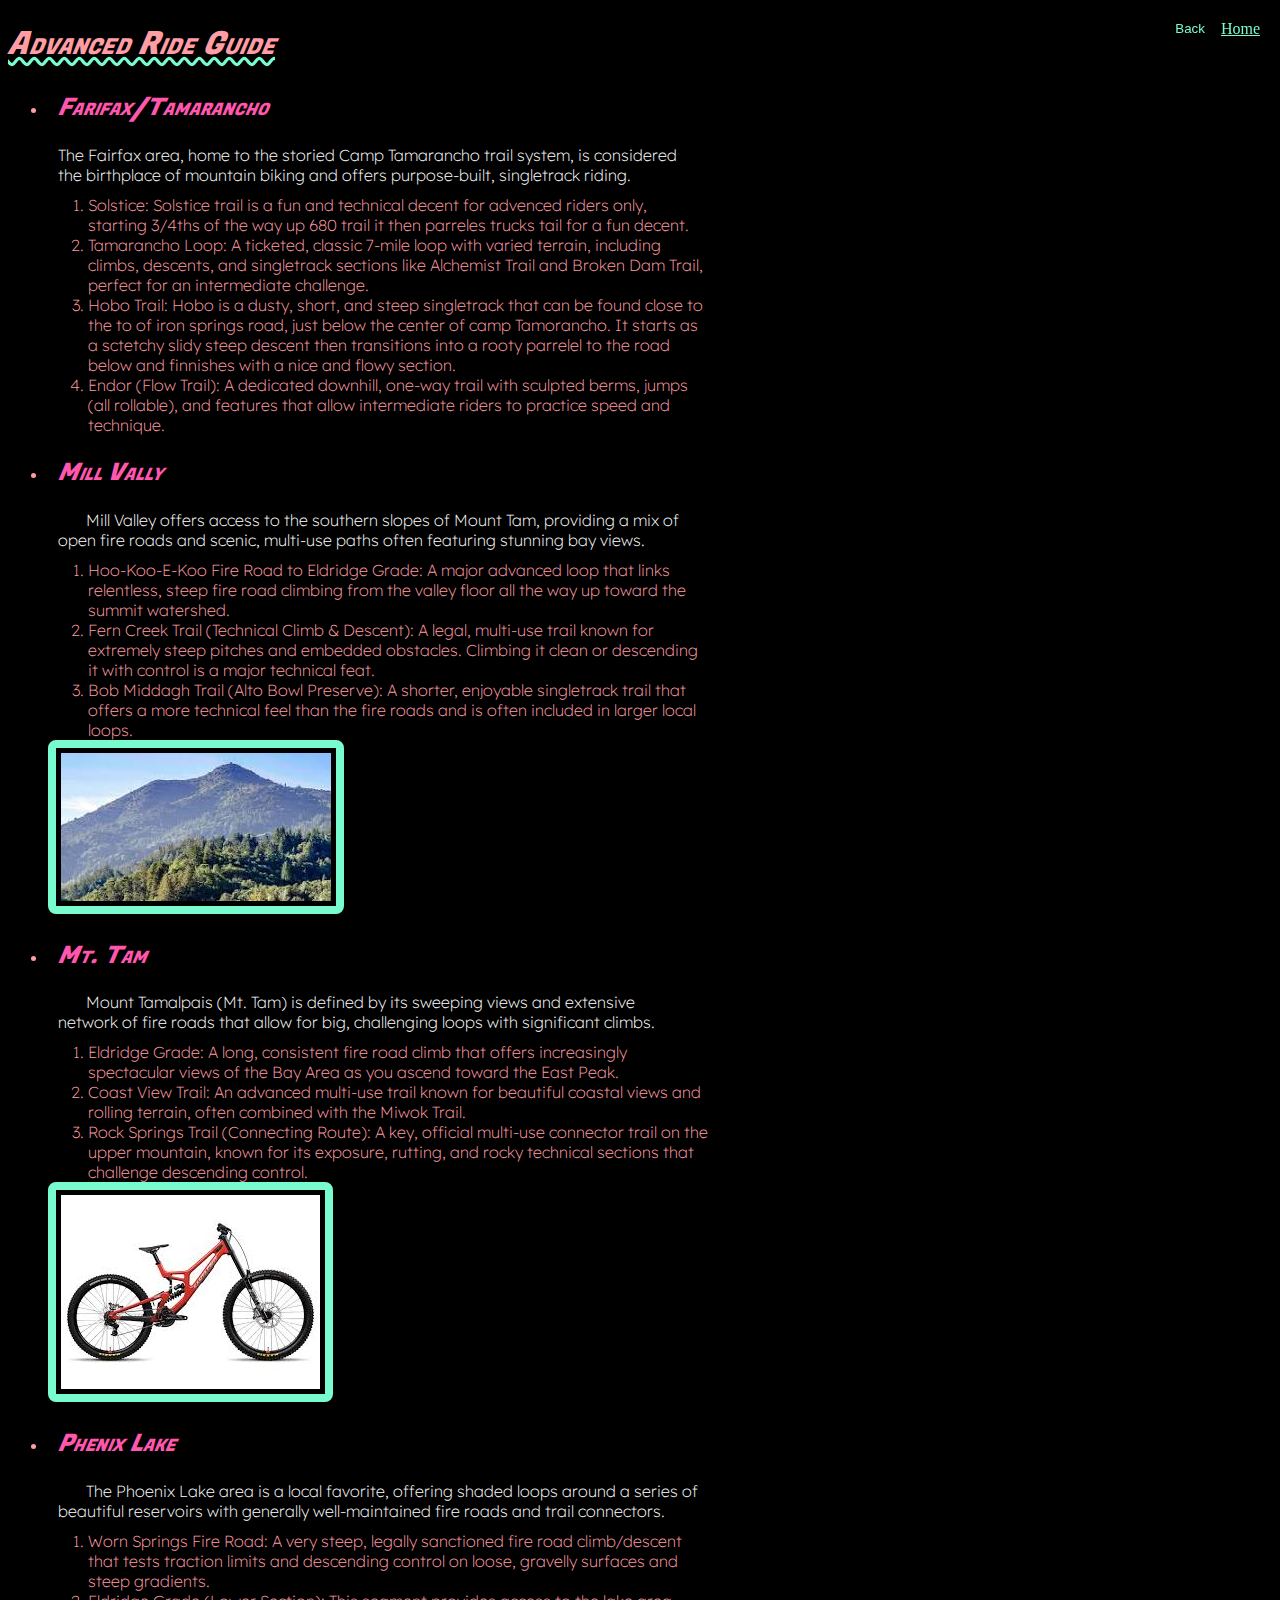
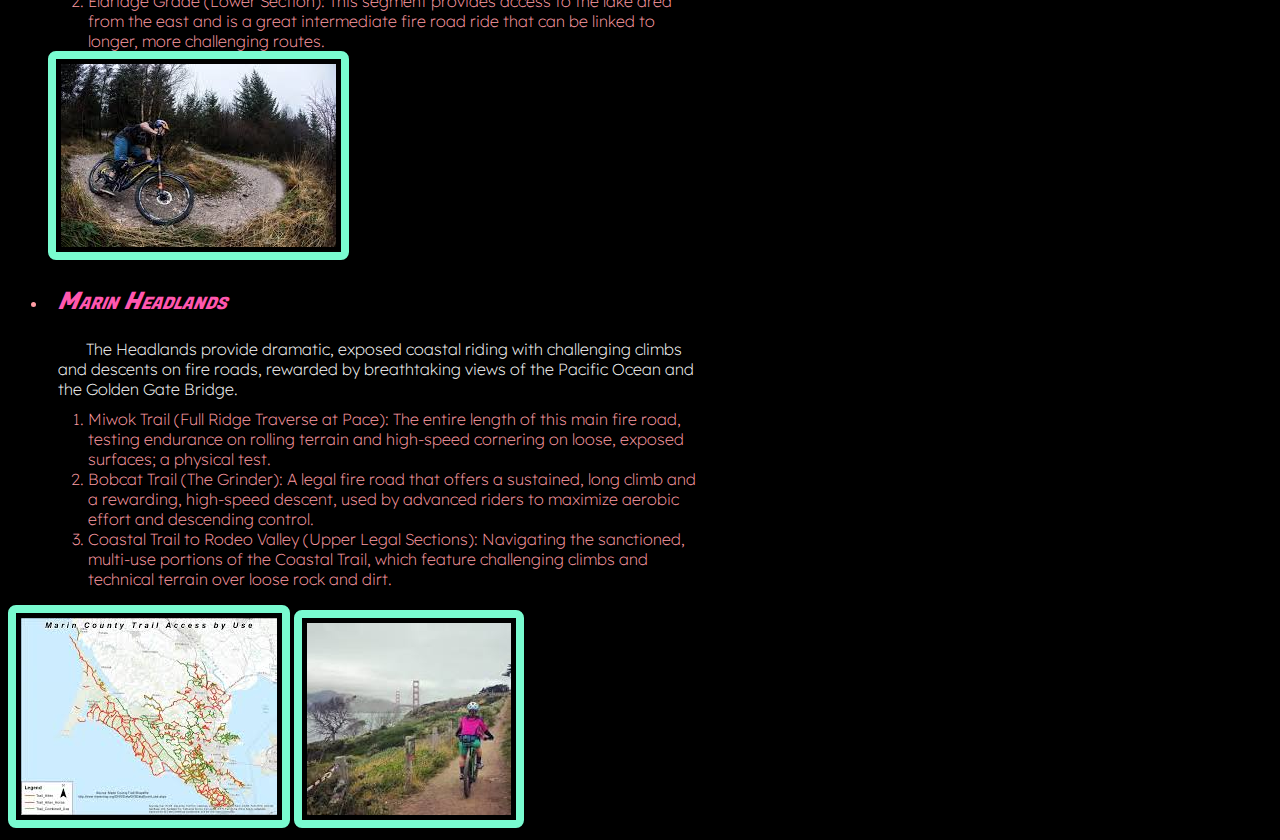
<file: advancedPage.html>
<!DOCTYPE html>
<html lang="en">

<head>
    <meta charset="UTF-8">
    <meta name="viewport" content="width=device-width, initial-scale=1.0">
    <title>RHSMTB</title>
    <link rel="preconnect" href="https://fonts.googleapis.com">
    <link rel="preconnect" href="https://fonts.gstatic.com" crossorigin>
    <link href="https://fonts.googleapis.com/css2?family=Fugaz+One&family=Lexend:wght@100..900&display=swap"
        rel="stylesheet">
    <link rel="stylesheet" href="style.css">
</head>

<body>
    <script src="index.js"></script>
    <div class="backAndHomeBtn">
        <button id="backBtn" onclick="history.back()" class="button-style">Back</button>
        <a href="../index.html" id="homeBtn" class="button-style">Home</a>
    </div>
    </div>
    <h1>Advanced Ride Guide</h1>
    <ul>
        <li>
            <h2>Farifax/Tamarancho</h2>
        </li>
        <p>The Fairfax area, home to the storied Camp Tamarancho trail system, is considered the birthplace of mountain
            biking and offers purpose-built, singletrack riding.
        </p>
        <ol>
            <li>
                Solstice: Solstice trail is a fun and technical decent for advenced riders only, starting 3/4ths of the
                way up 680 trail it then parreles trucks tail for a fun decent.
            </li>
            <li> Tamarancho Loop: A ticketed, classic 7-mile loop with varied terrain, including climbs, descents, and
                singletrack sections like Alchemist Trail and Broken Dam Trail, perfect for an intermediate challenge.
            </li>
            <li>
                Hobo Trail: Hobo is a dusty, short, and steep singletrack that can be found close to the to of iron
                springs road, just below the center of camp Tamorancho. It starts as a sctetchy slidy steep descent then
                transitions into
                a rooty parrelel to the road below and finnishes with a nice and flowy section.
            </li>
            <li>
                Endor (Flow Trail): A dedicated downhill, one-way trail with sculpted berms, jumps (all rollable), and
                features that allow intermediate riders to practice speed and technique.
            </li>
        </ol>
        <li>
            <h2>Mill Vally</h2>
        </li>
        <p>&nbsp; &nbsp; &nbsp; &nbsp;Mill Valley offers access to the southern slopes of Mount Tam, providing a mix of
            open fire roads and scenic,
            multi-use paths often featuring stunning bay views.
        </p>
        <ol>
            <li> Hoo-Koo-E-Koo Fire Road to Eldridge Grade: A major advanced loop that links relentless, steep fire road
                climbing from the valley floor all the way up toward the summit watershed.
            </li>
            <li>
                Fern Creek Trail (Technical Climb & Descent): A legal, multi-use trail known for extremely steep pitches
                and embedded obstacles. Climbing it clean or descending it with control is a major technical feat.
            </li>
            <li>
                Bob Middagh Trail (Alto Bowl Preserve): A shorter, enjoyable singletrack trail that offers a more
                technical
                feel than the fire roads and is often included in larger local loops.
        </ol>
        </li>
        <img src="img/tam.png" alt="MT. Tam">
        <li>
            <h2>Mt. Tam</h2>
        </li>
        <p>&nbsp; &nbsp; &nbsp; &nbsp;Mount Tamalpais (Mt. Tam) is defined by its sweeping views and extensive network
            of fire roads that allow for big, challenging loops with significant climbs.
        </p>
        <ol>
            <li>Eldridge Grade: A long, consistent fire road climb that offers increasingly spectacular views of the Bay
                Area as you ascend toward the East Peak.
            </li>
            <li>
                Coast View Trail: An advanced multi-use trail known for beautiful coastal views and rolling terrain,
                often combined with the Miwok Trail.
            </li>
            <li>
                Rock Springs Trail (Connecting Route): A key, official multi-use connector trail on the upper mountain,
                known for its exposure, rutting, and rocky technical sections that challenge descending control.
        </ol>
        </li>
        <img src="img/v10.png" alt="Dream DH Bike">
        <li>
            <h2>Phenix Lake</h2>
        </li>
        <p>&nbsp; &nbsp; &nbsp; &nbsp;The Phoenix Lake area is a local favorite, offering shaded loops around a series
            of
            beautiful reservoirs with
            generally well-maintained fire roads and trail connectors.
        </p>
        <ol>
            <li>
                Worn Springs Fire Road: A very steep, legally sanctioned fire road climb/descent that tests traction
                limits and descending control on loose, gravelly surfaces and steep gradients.
            </li>
            <li>
                Eldridge Grade (Lower Section): This segment provides access to the lake area from the east and is a
                great
                intermediate fire road ride that can be linked to longer, more challenging routes.
            </li>
        </ol>
        <img src="img/mattjones.png" alt="Matt Jones">
        <li>
            <h2>Marin Headlands</h2>
        </li>
        <p>&nbsp; &nbsp; &nbsp; &nbsp;The Headlands provide dramatic, exposed coastal riding with challenging climbs and
            descents on fire roads,
            rewarded by breathtaking views of the Pacific Ocean and the Golden Gate Bridge.
        </p>
        <ol>
            <li>Miwok Trail (Full Ridge Traverse at Pace): The entire length of this main fire road, testing endurance
                on rolling terrain and high-speed cornering on loose, exposed surfaces; a physical test.
            </li>
            <li>
                Bobcat Trail (The Grinder): A legal fire road that offers a sustained, long climb and a rewarding,
                high-speed descent, used by advanced riders to maximize aerobic effort and descending control.
            </li>
            <li>
                Coastal Trail to Rodeo Valley (Upper Legal Sections): Navigating the sanctioned, multi-use portions of
                the Coastal Trail, which feature challenging climbs and technical terrain over loose rock and dirt.
            </li>
        </ol>
    </ul>
            <img src="img/marinmap.jpg" alt="Marin Trail Map">
    <img src="img/headlands.png" alt="Foggy day in the marin headlands">
</body>

</html>
</file>
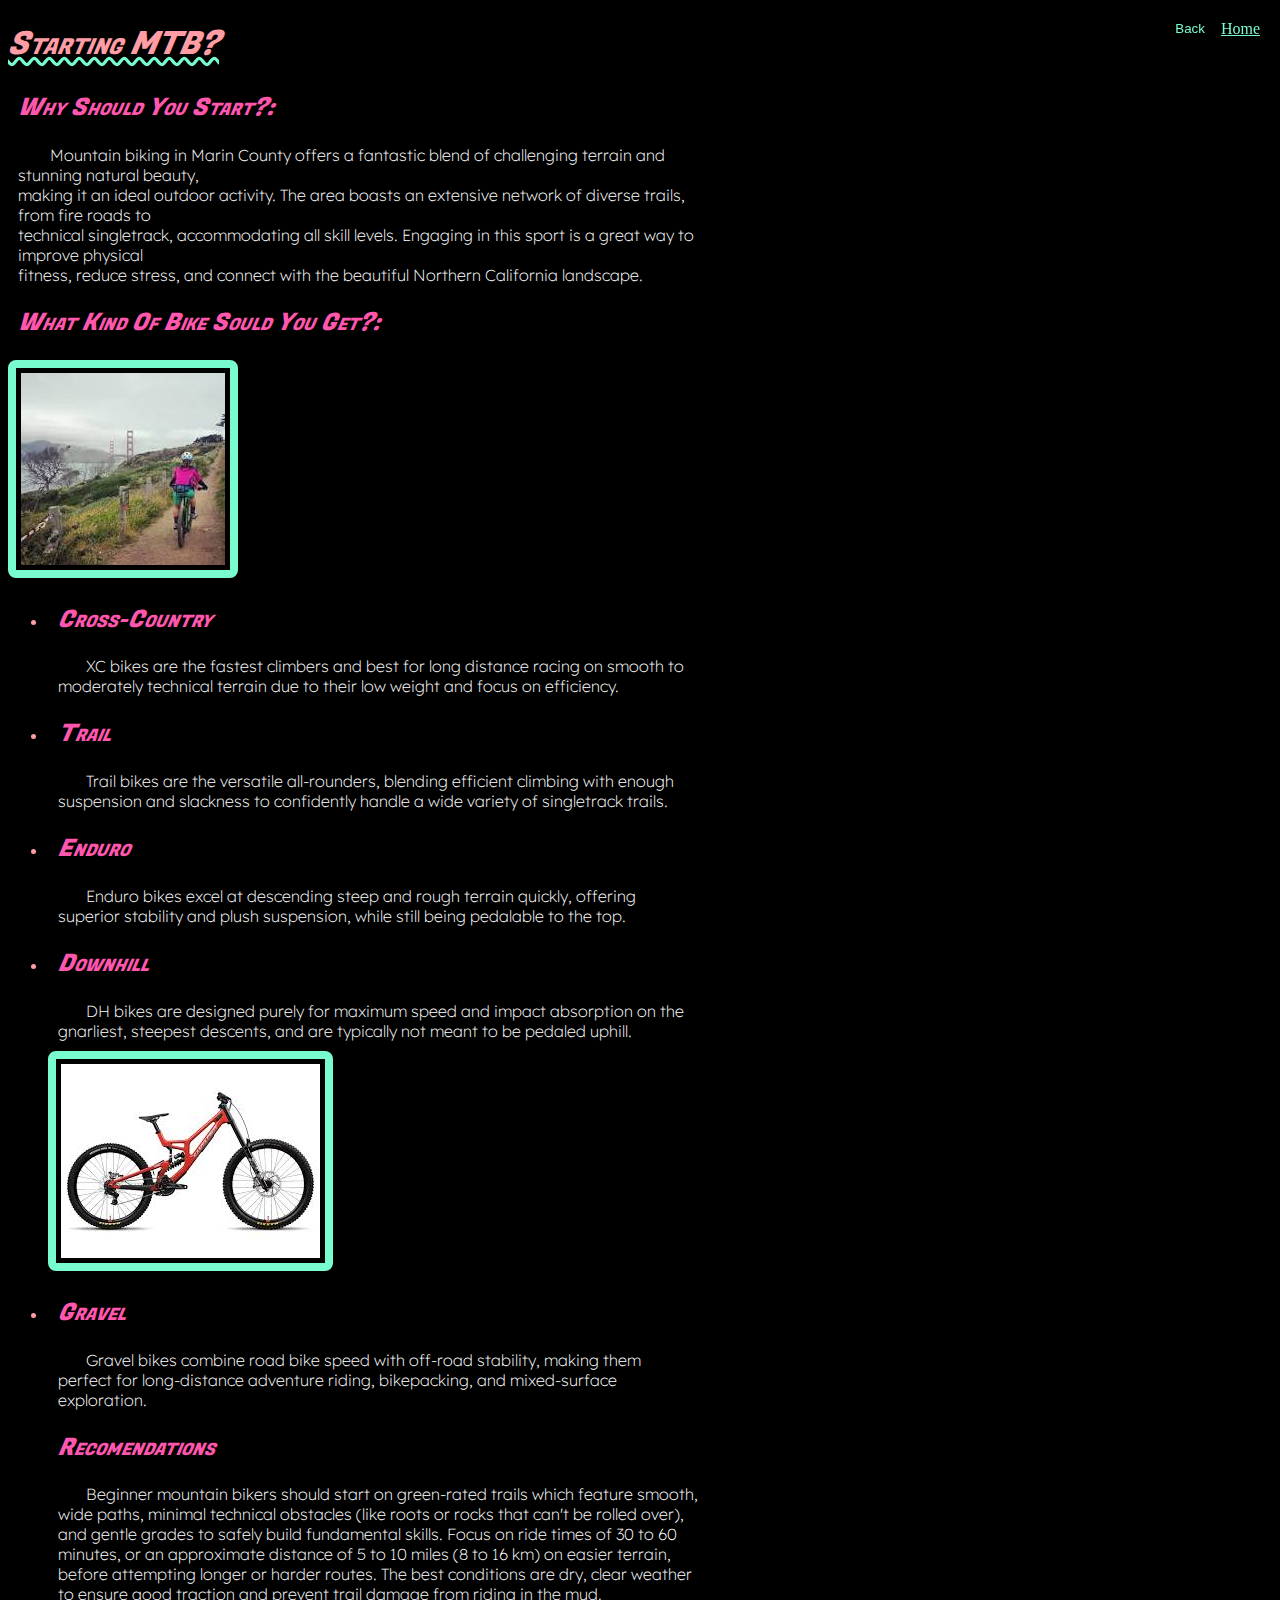
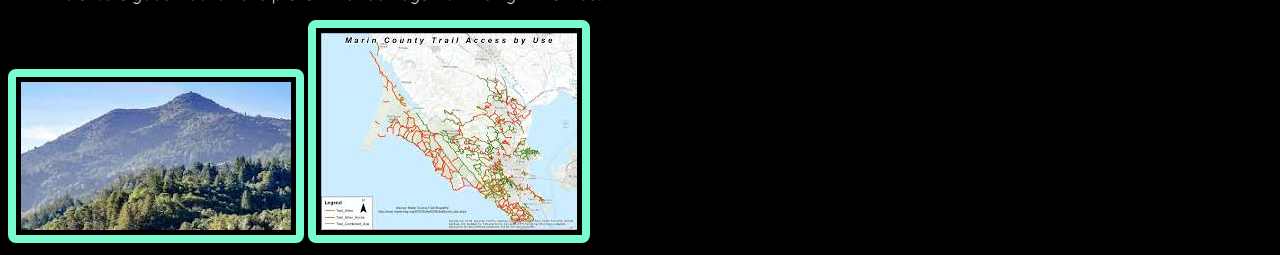
<file: beginerPage.html>
<!DOCTYPE html>
<html lang="en">

<head>
    <meta charset="UTF-8">
    <meta name="viewport" content="width=device-width, initial-scale=1.0">
    <title>RHSMTB</title>
    <link rel="preconnect" href="https://fonts.googleapis.com">
    <link rel="preconnect" href="https://fonts.gstatic.com" crossorigin>
    <link href="https://fonts.googleapis.com/css2?family=Fugaz+One&family=Lexend:wght@100..900&display=swap"
        rel="stylesheet">
    <link rel="stylesheet" href="style.css">
</head>

<body>
    <script src="index.js"></script>
    <div class="backAndHomeBtn">
        <button id="backBtn" onclick="history.back()" class="button-style">Back</button>
        <a href="../index.html" id="homeBtn" class="button-style">Home</a>
    </div>
    <h1>Starting MTB?</h1>
    <h2>Why Should You Start?:</h2>
    <p> &nbsp; &nbsp; &nbsp; &nbsp; Mountain biking in Marin County offers a fantastic blend of challenging terrain
        and stunning natural beauty,<br> making it an ideal outdoor activity. The area boasts an extensive network
        of diverse trails, from fire roads to <br> technical singletrack, accommodating all skill levels. Engaging
        in this sport is a great way to improve physical <br> fitness, reduce stress, and connect with the beautiful
        Northern California landscape.</p>
    <h2>What Kind Of Bike Sould You Get?:</h2>
    <img src="img/headlands.png" alt="Foggy day in the marin headlands">
    <ul>
        <li>
            <h2>Cross-Country</h2>
            <p>&nbsp; &nbsp; &nbsp; &nbsp;XC bikes are the fastest climbers and best for long distance racing on smooth
                to moderately technical terrain due to their low weight and focus on efficiency.</p>
        </li>
        <li>
            <h2>Trail</h2>
            <p>&nbsp; &nbsp; &nbsp; &nbsp;Trail bikes are the versatile all-rounders, blending efficient climbing with
                enough suspension and slackness to confidently handle a wide variety of singletrack trails.</p>
        </li>
        <li>
            <h2>Enduro</h2>
            <p>&nbsp; &nbsp; &nbsp; &nbsp;Enduro bikes excel at descending steep and rough terrain quickly, offering
                superior stability and plush suspension, while still being pedalable to the top.</p>
        </li>
        <li>
            <h2>Downhill</h2>
            <p>&nbsp; &nbsp; &nbsp; &nbsp;DH bikes are designed purely for maximum speed and impact absorption on the
                gnarliest, steepest descents, and are typically not meant to be pedaled uphill.</p>
        </li>
        <img src="img/v10.png" alt="Dream DH Bike">
        <li>
            <h2>Gravel</h2>
            <p>&nbsp; &nbsp; &nbsp; &nbsp;Gravel bikes combine road bike speed with off-road stability, making them
                perfect for long-distance adventure riding, bikepacking, and mixed-surface exploration.</p>
        </li>
        <h2>Recomendations</h2>
        <p>&nbsp; &nbsp; &nbsp; &nbsp;Beginner mountain bikers should start on green-rated trails which feature smooth,
            wide paths, minimal technical obstacles (like roots or rocks that can't be rolled over), and gentle grades
            to safely build fundamental skills. Focus on ride times of 30 to 60 minutes, or an approximate distance of 5
            to 10 miles (8 to 16 km) on easier terrain, before attempting longer or harder routes. The best conditions
            are dry, clear weather to ensure good traction and prevent trail damage from riding in the mud.</p>
    </ul>
    <img src="img/tam.png" alt="MT. Tam">
    <img src="img/marinmap.jpg" alt="Marin Trail Map">
</body>

</html>
</file>
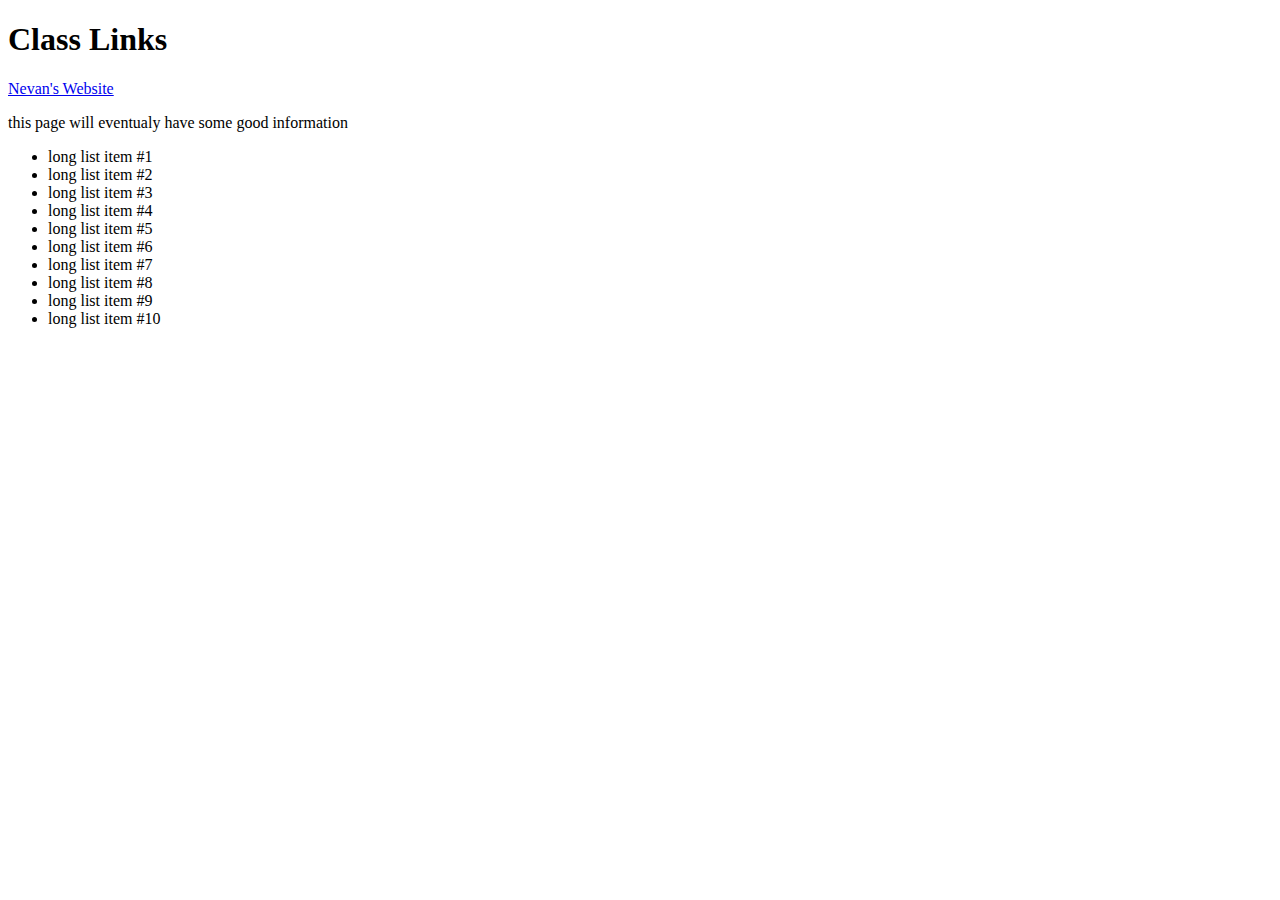
<file: class_links.html>
<!DOCTYPE html>
<html lang="en">

<head>
    <meta charset="UTF-8">
    <meta name="viewport" content="width=device-width, initial-scale=1.0">
    <title>class_links.html</title>
    <link rel="preconnect" href="https://fonts.googleapis.com">
    <link rel="preconnect" href="https://fonts.gstatic.com" crossorigin>
    <link href="https://fonts.googleapis.com/css2?family=Fugaz+One&family=Lexend:wght@100..900&display=swap"
        rel="stylesheet">
</head>

<body>
    <h1>Class Links</h1>
    <a href="index.html"></a>
    <li><a href="https.//nevenjohson29ops.github.io">Nevan's Website</a></li>
    <p>this page will eventualy have some good information</p>
    <ul>
        <li>long list item #1</li>
        <li>long list item #2</li>
        <li>long list item #3</li>
        <li>long list item #4</li>
        <li>long list item #5</li>
        <li>long list item #6</li>
        <li>long list item #7</li>
        <li>long list item #8</li>
        <li>long list item #9</li>
        <li>long list item #10</li>
    </ul>
</body>

</html
</file>
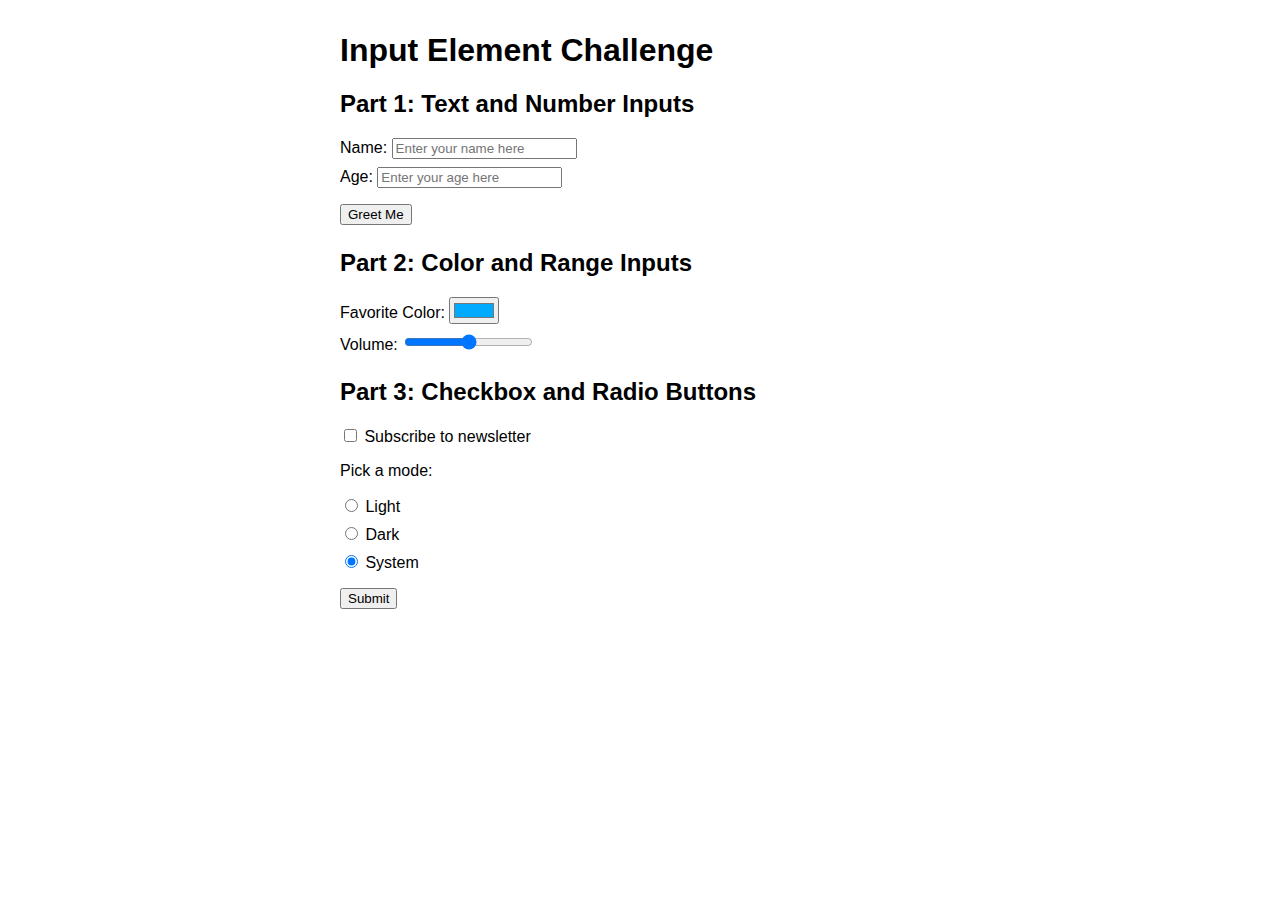
<file: input_elements_challenge.html>
<!DOCTYPE html>
<html lang="en">

<head>
    <meta charset="UTF-8">
    <meta name="viewport" content="width=device-width, initial-scale=1.0">
    <title>Input Element Challenge</title>
    <style>
        body {
            font-family: sans-serif;
            max-width: 600px;
            margin: 2rem auto;
        }

        section {
            margin-bottom: 1.5rem;
        }

        label {
            display: block;
            margin-top: 0.5rem;
        }

        button {
            margin-top: 1rem;
        }

        .output {
            margin-top: 1rem;
            font-weight: bold;
        }
    </style>
</head>

<body>
    <h1>Input Element Challenge</h1>

    <section id="part1">
        <h2>Part 1: Text and Number Inputs</h2>
        <label>
            Name:
            <input id="nameInput" type="text" placeholder="Enter your name here">
        </label>
        <label>
            Age:
            <input id="ageInput" type="number" placeholder="Enter your age here">
        </label>
        <button id="btnGreet">Greet Me</button>
        <div class="output" id="greetingOutput"></div>
    </section>

    <section id="part2">
        <h2>Part 2: Color and Range Inputs</h2>
        <label>
            Favorite Color:
            <input id="colorInput" type="color" value="#00AAFF">
        </label>
        <label>
            Volume:
            <input id="volumeInput" type="range" min="0" max="100" value="50">
        </label>
        <div class="output" id="colorOutput"></div>
    </section>

    <section id="part3">
        <h2>Part 3: Checkbox and Radio Buttons</h2>
        <label><input type="checkbox" id="subscribeBox"> Subscribe to newsletter</label>
        <p>Pick a mode:</p>
        <label><input type="radio" name="mode" value="Light"> Light</label>
        <label><input type="radio" name="mode" value="Dark"> Dark</label>
        <label><input type="radio" name="mode" value="System" checked> System</label>
        <button id="btnSubmit">Submit</button>
        <div class="output" id="modeOutput"></div>
    </section>

    <script>
        // --- PART 1 ---
        const nameInput = document.getElementById("nameInput");
        const ageInput = document.getElementById("ageInput");
        const btnGreet = document.getElementById("btnGreet");
        const greetingOutput = document.getElementById("greetingOutput");

        btnGreet.addEventListener("click", () => {
            let age = ageInput.value;
            let name = nameInput.value;
            greetingOutput.innerText = "Hi " + name + " you are " + age + " years old!";
            // TODO: Display a message like "Hello NAME, you are AGE years old!"
            // Challenge: If age < 13, show "You're just a kid!" instead.
        });

        // --- PART 2 ---
        const colorInput = document.getElementById("colorInput");
        const volumeInput = document.getElementById("volumeInput");
        const colorOutput = document.getElementById("colorOutput");

        colorInput.addEventListener("change", () => {
        colorOutput.style.backgroundColor = colorImput.value
        colorOutput.textContent = "volumeInput" + "colorimput"
        });
        // TODO: Update the background color of colorOutput whenever the color input changes.
        // Challenge: Also display the hex code and volume value dynamically.

        // --- PART 3 ---
        const subscribeBox = document.getElementById("subscribeBox");
        const btnSubmit = document.getElementById("btnSubmit");
        const modeOutput = document.getElementById("modeOutput");
        colorOutput.textContent = "test"

        btnSubmit.addEventListener("click", () => {
            if (age) {
                console.log("idk bro")
            }
            if (age) {
                console.log("idk bro")
            }
            else if{
                console.log("idk bro")
            });
        // TODO: Find which radio button is checked and display it.
        // Challenge: Include whether the user subscribed or not.
    </script>
</body>

</html>
</file>
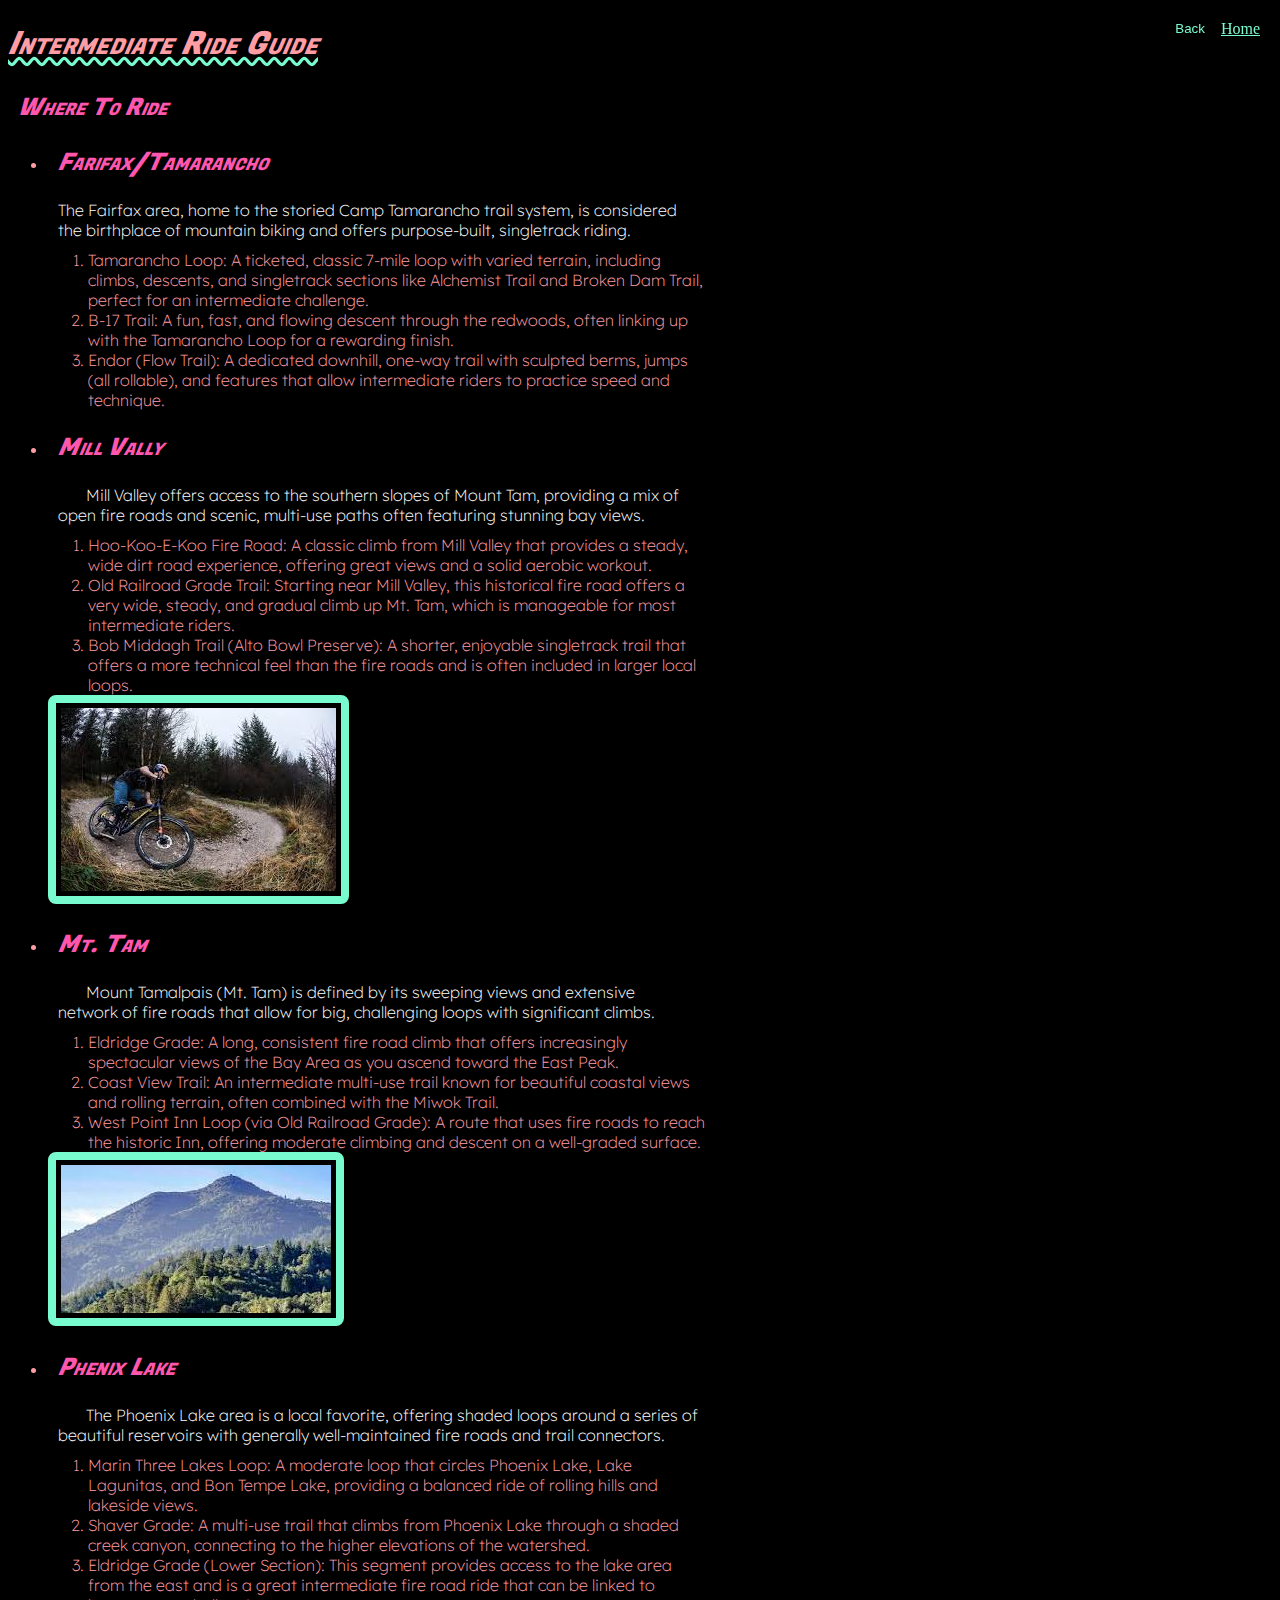
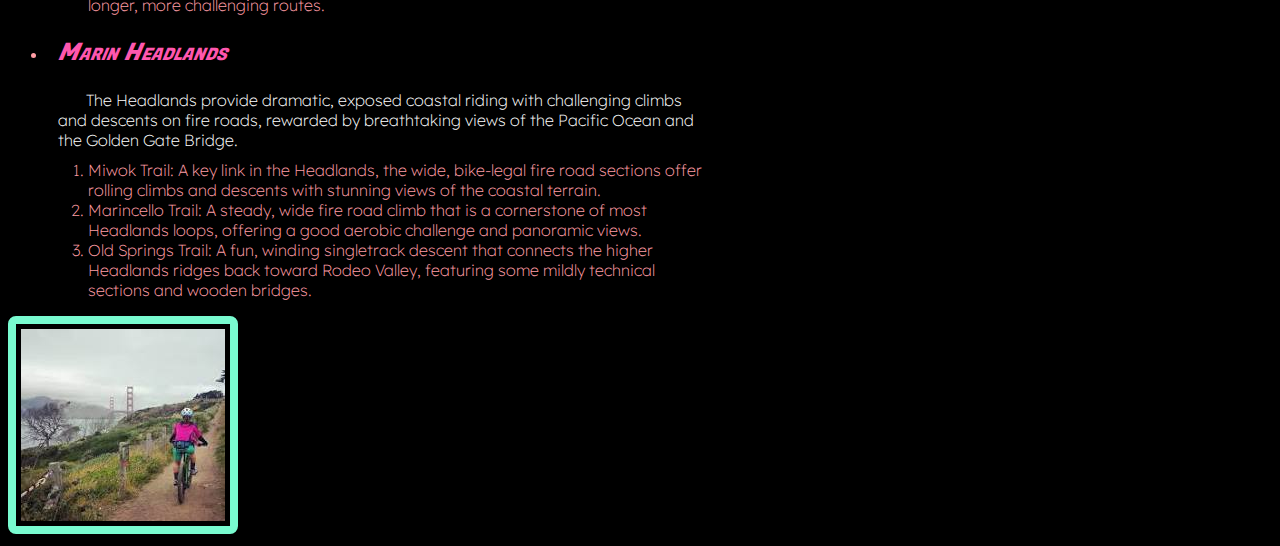
<file: intermediatePage.html>
<!DOCTYPE html>
<html lang="en">

<head>
    <meta charset="UTF-8">
    <meta name="viewport" content="width=device-width, initial-scale=1.0">
    <title>RHSMTB</title>
    <link rel="preconnect" href="https://fonts.googleapis.com">
    <link rel="preconnect" href="https://fonts.gstatic.com" crossorigin>
    <link href="https://fonts.googleapis.com/css2?family=Fugaz+One&family=Lexend:wght@100..900&display=swap"
        rel="stylesheet">
    <link rel="stylesheet" href="style.css">
</head>

<body>
    <script src="index.js"></script>
    <div class="backAndHomeBtn">
        <button id="backBtn" onclick="history.back()" class="button-style">Back</button>
        <a href="../index.html" id="homeBtn" class="button-style">Home</a>
    </div>
    <h1>Intermediate Ride Guide</h1>
    <h2>Where To Ride</h2>
    <ul>
        <li>
            <h2>Farifax/Tamarancho</h2>
        </li>
        <p>The Fairfax area, home to the storied Camp Tamarancho trail system, is considered the birthplace of mountain
            biking and offers purpose-built, singletrack riding.
        </p>
        <ol>

            <li> Tamarancho Loop: A ticketed, classic 7-mile loop with varied terrain, including climbs, descents, and
                singletrack sections like Alchemist Trail and Broken Dam Trail, perfect for an intermediate challenge.
            </li>
            <li>
                B-17 Trail: A fun, fast, and flowing descent through the redwoods, often linking up with the Tamarancho
                Loop
                for a rewarding finish.
            </li>
            <li>
                Endor (Flow Trail): A dedicated downhill, one-way trail with sculpted berms, jumps (all rollable), and
                features that allow intermediate riders to practice speed and technique.
            </li>
        </ol>
        <li>
            <h2>Mill Vally</h2>
        </li>
        <p>&nbsp; &nbsp; &nbsp; &nbsp;Mill Valley offers access to the southern slopes of Mount Tam, providing a mix of
            open fire roads and scenic,
            multi-use paths often featuring stunning bay views.
        </p>
        <ol>
            <li> Hoo-Koo-E-Koo Fire Road: A classic climb from Mill Valley that provides a steady, wide dirt road
                experience,
                offering great views and a solid aerobic workout.
            </li>
            <li>
                Old Railroad Grade Trail: Starting near Mill Valley, this historical fire road offers a very wide,
                steady,
                and gradual climb up Mt. Tam, which is manageable for most intermediate riders.
            </li>
            <li>
                Bob Middagh Trail (Alto Bowl Preserve): A shorter, enjoyable singletrack trail that offers a more
                technical
                feel than the fire roads and is often included in larger local loops.
        </ol>
        </li>
        <img src="img/mattjones.png" alt="Matt Jones">

        <li>
            <h2>Mt. Tam</h2>
        </li>
        <p>&nbsp; &nbsp; &nbsp; &nbsp;Mount Tamalpais (Mt. Tam) is defined by its sweeping views and extensive network
            of fire roads that allow for big, challenging loops with significant climbs.
        </p>
        <ol>
            <li>Eldridge Grade: A long, consistent fire road climb that offers increasingly spectacular views of the Bay
                Area as you ascend toward the East Peak.
            </li>
            <li>
                Coast View Trail: An intermediate multi-use trail known for beautiful coastal views and rolling terrain,
                often combined with the Miwok Trail.
            </li>
            <li>
                West Point Inn Loop (via Old Railroad Grade): A route that uses fire roads to reach the historic Inn,
                offering moderate climbing and descent on a well-graded surface.
        </ol>
        </li>
        <img src="img/tam.png" alt="MT. Tam">
        <li>
            <h2>Phenix Lake</h2>
        </li>
        <p>&nbsp; &nbsp; &nbsp; &nbsp;The Phoenix Lake area is a local favorite, offering shaded loops around a series
            of
            beautiful reservoirs with
            generally well-maintained fire roads and trail connectors.
        </p>
        <ol>
            <li>Marin Three Lakes Loop: A moderate loop that circles Phoenix Lake, Lake Lagunitas, and Bon Tempe Lake,
                providing a balanced ride of rolling hills and lakeside views.
            </li>
            <li>
                Shaver Grade: A multi-use trail that climbs from Phoenix Lake through a shaded creek canyon, connecting
                to
                the higher elevations of the watershed.
            </li>
            <li>
                Eldridge Grade (Lower Section): This segment provides access to the lake area from the east and is a
                great
                intermediate fire road ride that can be linked to longer, more challenging routes.
            </li>
        </ol>
        <li>
            <h2>Marin Headlands</h2>
        </li>
        <p>&nbsp; &nbsp; &nbsp; &nbsp;The Headlands provide dramatic, exposed coastal riding with challenging climbs and
            descents on fire roads,
            rewarded by breathtaking views of the Pacific Ocean and the Golden Gate Bridge.
        </p>
        <ol>
            <li>Miwok Trail: A key link in the Headlands, the wide, bike-legal fire road sections offer rolling climbs
                and
                descents with stunning views of the coastal terrain.
            </li>
            <li>
                Marincello Trail: A steady, wide fire road climb that is a cornerstone of most Headlands loops, offering
                a
                good aerobic challenge and panoramic views.
            </li>
            <li>
                Old Springs Trail: A fun, winding singletrack descent that connects the higher Headlands ridges back
                toward
                Rodeo Valley, featuring some mildly technical sections and wooden bridges.
            </li>
        </ol>
    </ul>
    <img src="img/headlands.png" alt="Foggy day in the marin headlands">
</body>

</html>
</file>
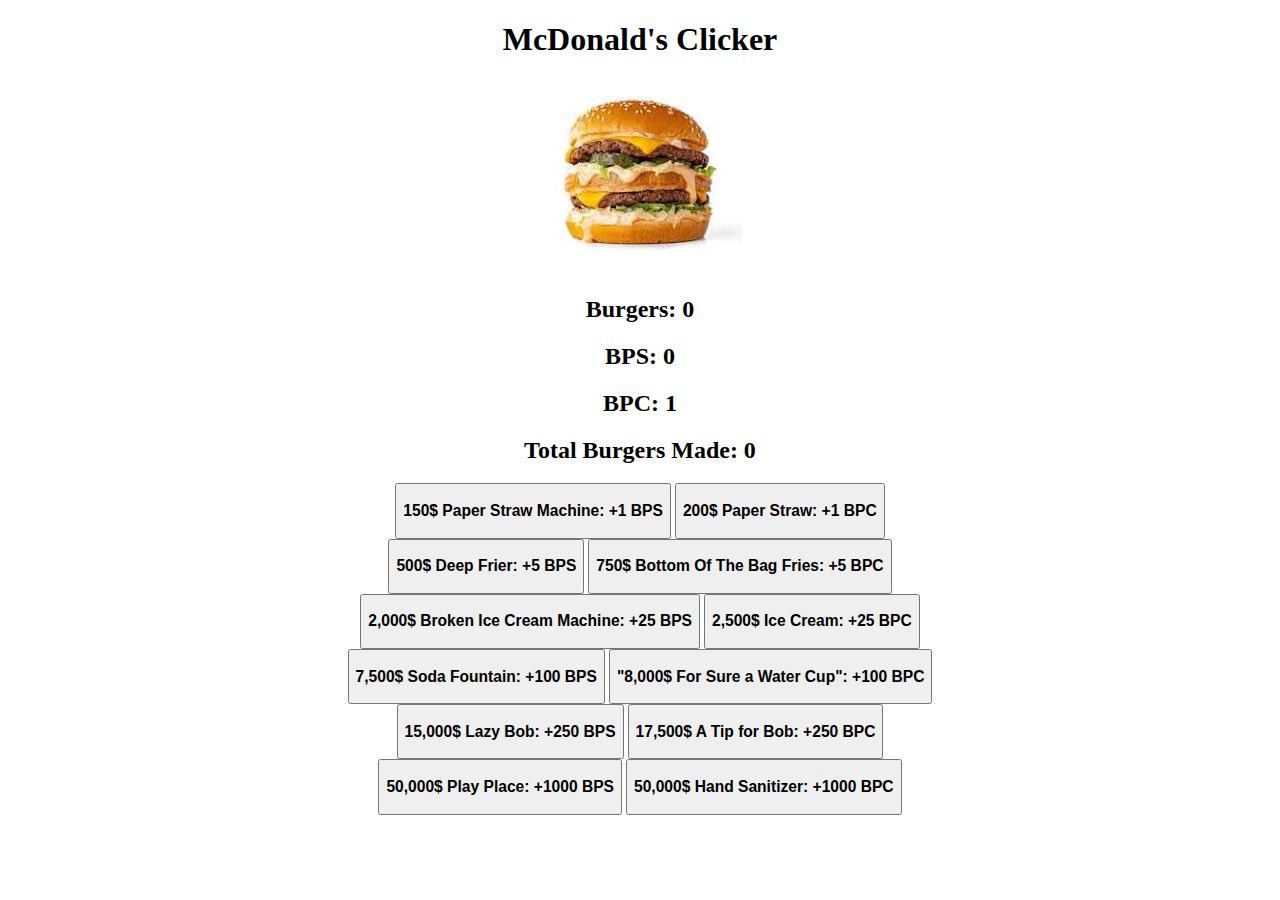
<file: McDonaldsCliker/mc_donalds_clicker.html>
<!DOCTYPE html>
<html lang="en">

<head>
    <meta charset="UTF-8">
    <meta name="viewport" content="width=device-width, initial-scale=1.0">
    <title>Mc Donald's Clicker</title>
    <link rel="stylesheet" href="mc_donalds.css">
</head>

<body>
    <H1>McDonald's Clicker</H1>
    <img id="bigMacClickerBigMac" src="bigmac.png">

    <h2 id="burgerCount">Burgers: 0</h2>
    <h2 id="burgersPerSecondText">0</h2>
    <h2 id="burgersPerClickText">BPC: 1</h2>
    <h2 id="totalBurgerCount">Total Burgers Made: 0</h2>


    <section id="allUpgrades">
        <button>
            <h3 id="badPaperStrawMachine">150$ Paper Straw Machine: +1 BPS</h3>
        </button>
        <button>
            <h3 id="paperStraw">200$ Paper Straw: +1 BPC</h3>
        </button>
        <br>
        <button>
            <h3 id="deepFrier">500$ Deep Frier: +5 BPS</h3>
        </button>
        <button>
            <h3 id="bagFries">750$ Bottom Of The Bag Fries: +5 BPC</h3>
        </button>
        <br>
        <button>
            <h3 id="brokenIceCreamMachine">2,000$ Broken Ice Cream Machine: +25 BPS</h3>
        </button>
        <button>
            <h3 id="iceCream">2,500$ Ice Cream: +25 BPC</h3>
        </button>
        <br>
        <button>
            <h3 id="sodaFountain">7,500$ Soda Fountain: +100 BPS</h3>
        </button>
        <button>
            <h3 id="waterCup">"8,000$ For Sure a Water Cup": +100 BPC</h3>
        </button>
        <br>
        <button>
            <h3 id="lazyBob">15,000$ Lazy Bob: +250 BPS</h3>
        </button>
        <button>
            <h3 id="tipForBob">17,500$ A Tip for Bob: +250 BPC</h3>
        </button>
        <br>
        <button>
            <h3 id="playPlace">50,000$ Play Place: +1000 BPS</h3>
        </button>
        <button>
            <h3 id="handSanitizer">50,000$ Hand Sanitizer: +1000 BPC</h3>
        </button>
        <br>
    </section>

    <script>
        const bigMacClickerBigMac = document.getElementById("bigMacClickerBigMac");

        const badPaperStrawMachine = document.getElementById("badPaperStrawMachine");
        const deepFrier = document.getElementById("deepFrier");
        const brokenIceCreamMachine = document.getElementById("brokenIceCreamMachine");
        const sodaFountain = document.getElementById("sodaFountain");
        const lazyBob = document.getElementById("lazyBob");
        const playPlace = document.getElementById("playPlace");

        const paperStraw = document.getElementById("paperStraw");
        const bagFries = document.getElementById("bagFries");
        const iceCream = document.getElementById("iceCream");
        const waterCup = document.getElementById("waterCup");
        const tipForBob = document.getElementById("tipForBob");
        const handSanitizer = document.getElementById("handSanitizer");

        const burgerCount = document.getElementById("burgerCount");
        const totalBurgerCount = document.getElementById("totalBurgerCount");
        const burgersPerClickText = document.getElementById("burgersPerClickText");
        const burgersPerSecondText = document.getElementById("burgersPerSecondText");



        let BPC = 1
        let burgers = 0
        let totalBurgersMade = 0
        let BPS = 0

           burgersPerSecondText.textContent = "BPS: " + BPS;
           
        function updateAllStats() {
            burgerCount.textContent = "Burgers: " + burgers;
            totalBurgerCount.textContent = "Total Burgers Made: " + totalBurgersMade;
            burgersPerSecondText.textContent = "BPS: " + BPS;
            burgersPerClickText.textContent = "BPC: " + BPC;
        }

        function bigMacClicked() {
            burgers += BPC;
            totalBurgersMade += BPC;
            updateAllStats()
        }


        function addBurgersPerSecond() {
            burgers += BPS;
            totalBurgersMade += BPS;
            updateAllStats()
        }
        const intervalId = setInterval(addBurgersPerSecond, 1000);

        bigMacClickerBigMac.addEventListener("click", () => {
            bigMacClicked()
        });

        badPaperStrawMachine.addEventListener("click", () => {
            if (burgers > -1) {
                burgers += -150;
                BPS += 1;
                updateAllStats()
            }
        });

        deepFrier.addEventListener("click", () => {
            if (burgers > 499) {
                burgers += -500;
                BPS += 5;
                updateAllStats();
            }
        });

        brokenIceCreamMachine.addEventListener("click", () => {
            if (burgers > 1999) {
                burgers += -2000
                BPS += 25
                updateAllStats();
            }
        });

        sodaFountain.addEventListener("click", () => {
            if (burgers > 7499) {
                burgers += -7500
                BPS += 100
                updateAllStats();
            }

        });
        lazyBob.addEventListener("click", () => {
            if (burgers > 14999) {
                burgers += -15000
                BPS += 250
                updateAllStats();
            }
        });

        playPlace.addEventListener("click", () => {
            if (burgers > 49999) {
                burgers += -50000
                BPS += 1000
                updateAllStats();
            }
        });
        


        paperStraw.addEventListener("click", () => {
            if (burgers > 199) {
                burgers += -200
                BPC += 1;
                updateAllStats()
            }
        });

        bagFries.addEventListener("click", () => {
            if (burgers > 749) {
                burgers += -750
                BPC += 5;
                updateAllStats();
            }
        });

        iceCream.addEventListener("click", () => {
            if (burgers > 2499) {
                burgers += -2500
                BPC += 25;
                updateAllStats();
            }
        });

        waterCup.addEventListener("click", () => {
            if (burgers > 799) {
                burgers += -800;
                BPC += 100;
                updateAllStats();
            }

        });
        tipForBob.addEventListener("click", () => {
            if (burgers > 17499) {
                burgers += -17500;
                BPC += 250;
                updateAllStats();
            }
        });

        handSanitizer.addEventListener("click", () => {
            if (burgers > 49999) {
                burgers += -50000
                BPC += 1000;
                updateAllStats();
            }
        });


    </script>
</body>

</html>
</file>
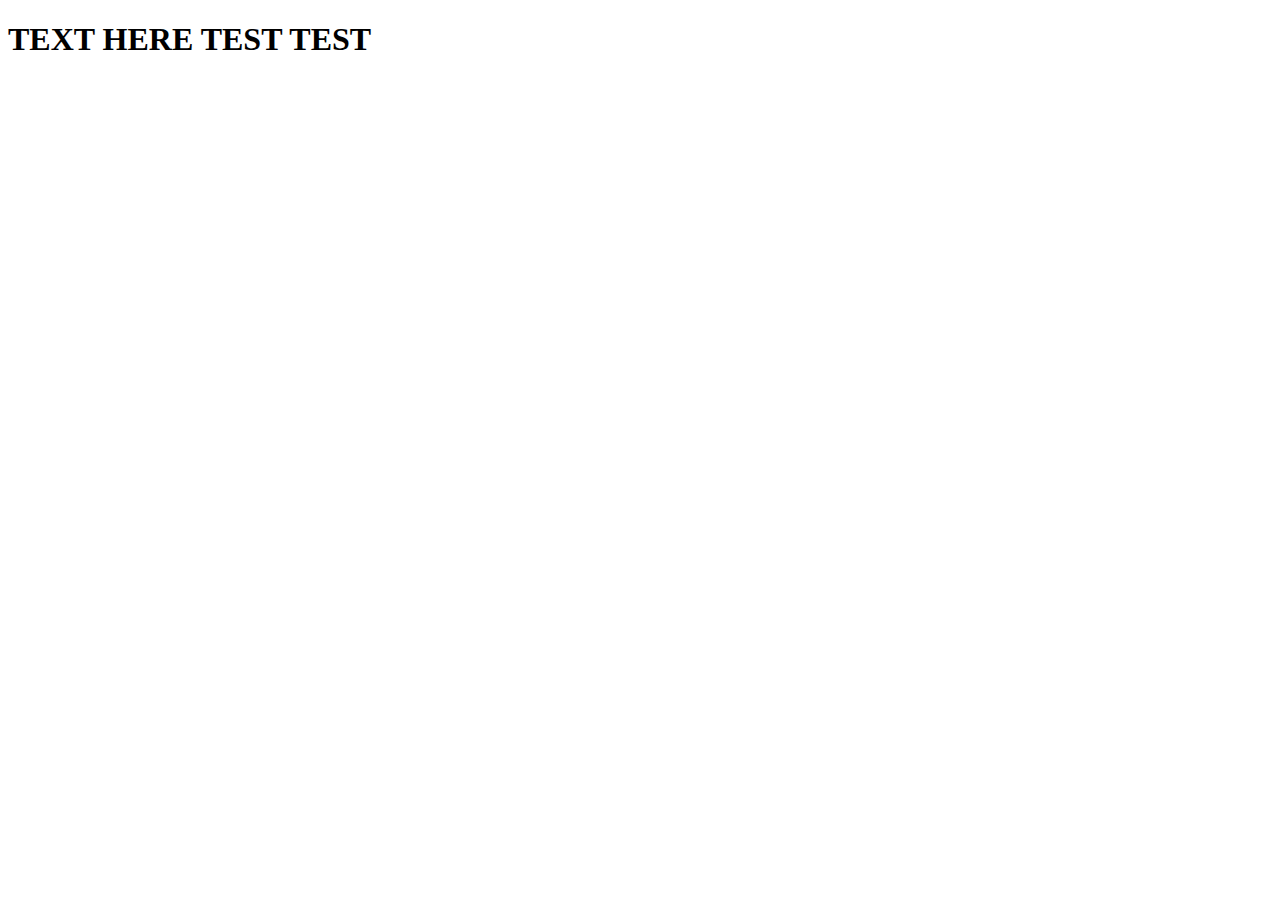
<file: resources/resources.html>
<!DOCTYPE html>
<html lang="en">
<head>
    <meta charset="UTF-8">
    <meta name="viewport" content="width=device-width, initial-scale=1.0">
    <title>Document</title>
</head>
<body>
<h1>TEXT HERE TEST TEST</h1>
</body>
</html>
</file>
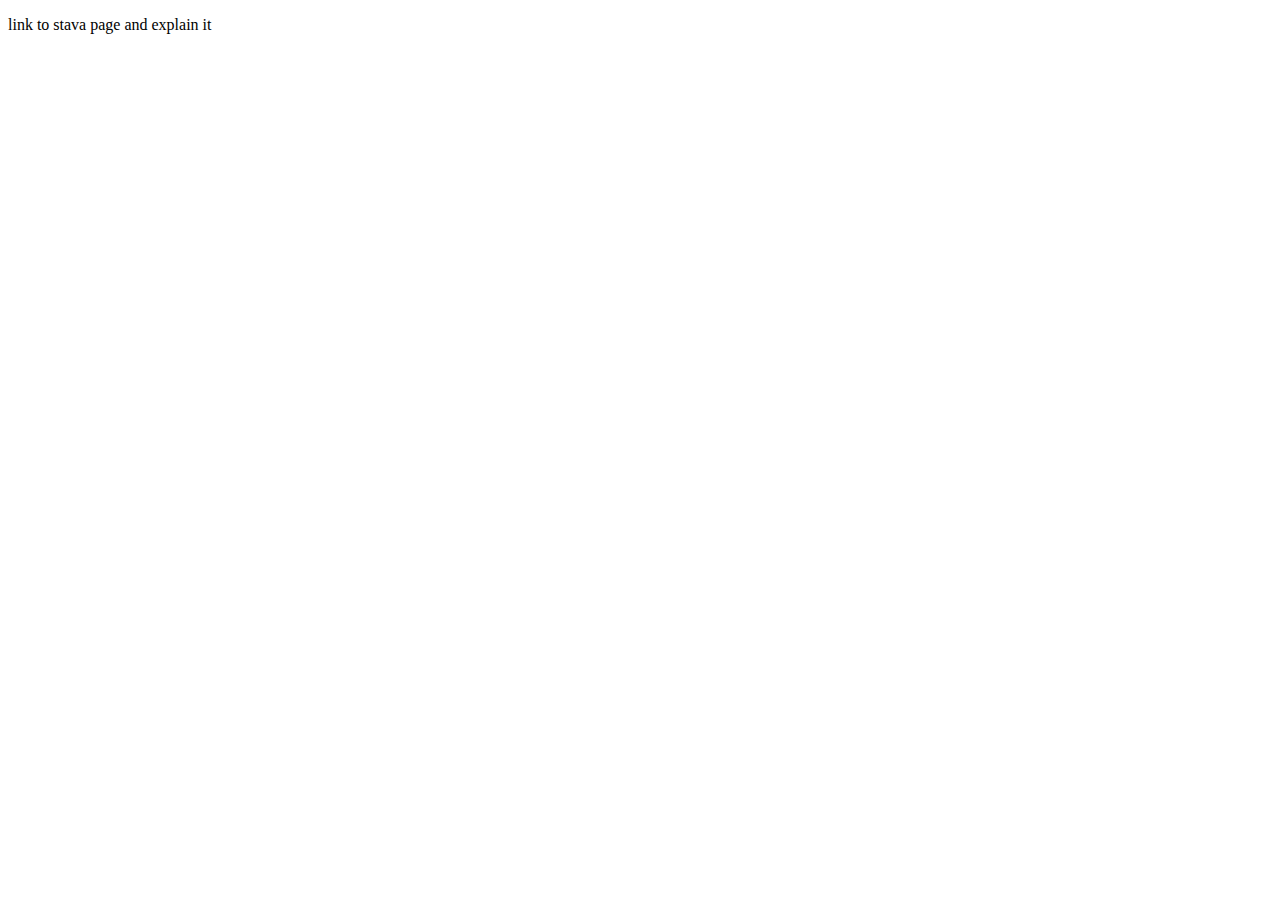
<file: resources/strava.html>
<!DOCTYPE html>
<html lang="en">
<head>
    <meta charset="UTF-8">
    <meta name="viewport" content="width=device-width, initial-scale=1.0">
    <title>Document</title>
</head>
<body>
<p>link to stava page and explain it</p>
</body>
</html>
</file>
<file: style.css>
html {
    --text: #ffffff;
    --background: #000000;
    --primary: #79fbd0;
    --secondary: #ff9da5;
    --accent: #ff57ae;
}

.backAndHomeBtn * {
    color: var(--accent);
    display: flex;
    align-items: flex-end;
}

.backAndHomeBtn {
    position: fixed;
    top: 20px;
    right: 20px;
    display: flex;
    gap: 10px;
    align-items: flex-start;
}

body:not(.backAndHomeBtn) {
    color: var(--text);
    background: var(--background);
    max-width: 700px;
}

h1,
h3 {
    color: var(--secondary);
    font-family: "fugaz one";
    font-variant: small-caps;
    font-weight: 100;
    font-style: oblique;
}

h2 {
    color: var(--accent);
    font-family: "fugaz one";
    font-variant: small-caps;
    font-weight: 100;
    font-style: oblique;
    border: var(--primary) 30px;
    padding-right: 10px;
    margin-left: 10px;
}

h1 {
    text-decoration: wavy underline var(--primary);
}

audio {
    border: 10px solid var(--primary);
    padding: 2px;
    border-radius: 40px;
}

a:link {
    color: var(--primary)
}

ul,
ol {
    color: var(--secondary);
    font-family: "lexend";
    font-weight: 200;
}

.button-style {
    color: var(--primary);
    border-width: 0px;
    background-color: #000000;
}

p {
    color: var(--text);
    font-family: "lexend";
    font-weight: 200;
    margin: 10px
}

img {
    padding: 5px;
    border: 8px solid var(--primary);
    border-radius: 8px;
}
</file>
<file: McDonaldsCliker/mc_donalds.css>
*{
    text-align:center
}
</file>
